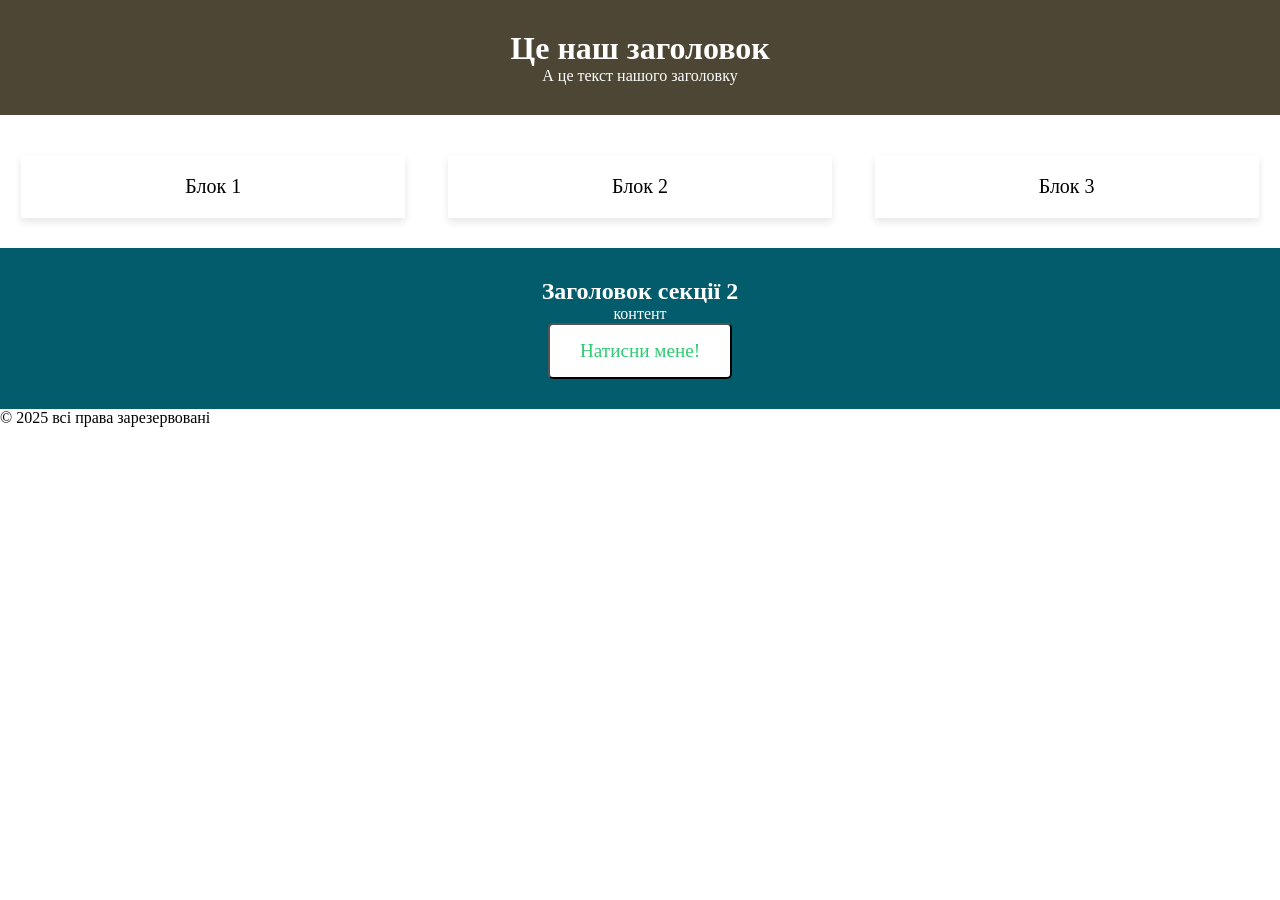
<file: Theme5/GroupLesson52/practice/index.html>
<!DOCTYPE html>
<html lang="en">
<head>
    <meta charset="UTF-8">
    <meta name="viewport" content="width=device-width, initial-scale=1.0">
    <title>Практика групового заняття 5-2</title>
    <link rel="stylesheet" href="style.css">
</head>
<body>
    <div class="container">
        <header>
            <h1>Це наш заголовок</h1>
            <p>А це текст нашого заголовку</p>
        </header>
        <div class="main-content">
            <section>
                <div class="features">
                    <div class="feature">Блок 1</div>
                    <div class="feature">Блок 2</div>
                    <div class="feature">Блок 3</div>                    
                </div>
            </section>
            <section id="section2">
                <h1>Заголовок секції 2</h1>
                <p>контент</p>
                <button>Натисни мене!</button>
            </section>
        </div>
        <footer>&copy; 2025 всі права зарезервовані</footer>
    </div>
    
</body>
</html>
</file>
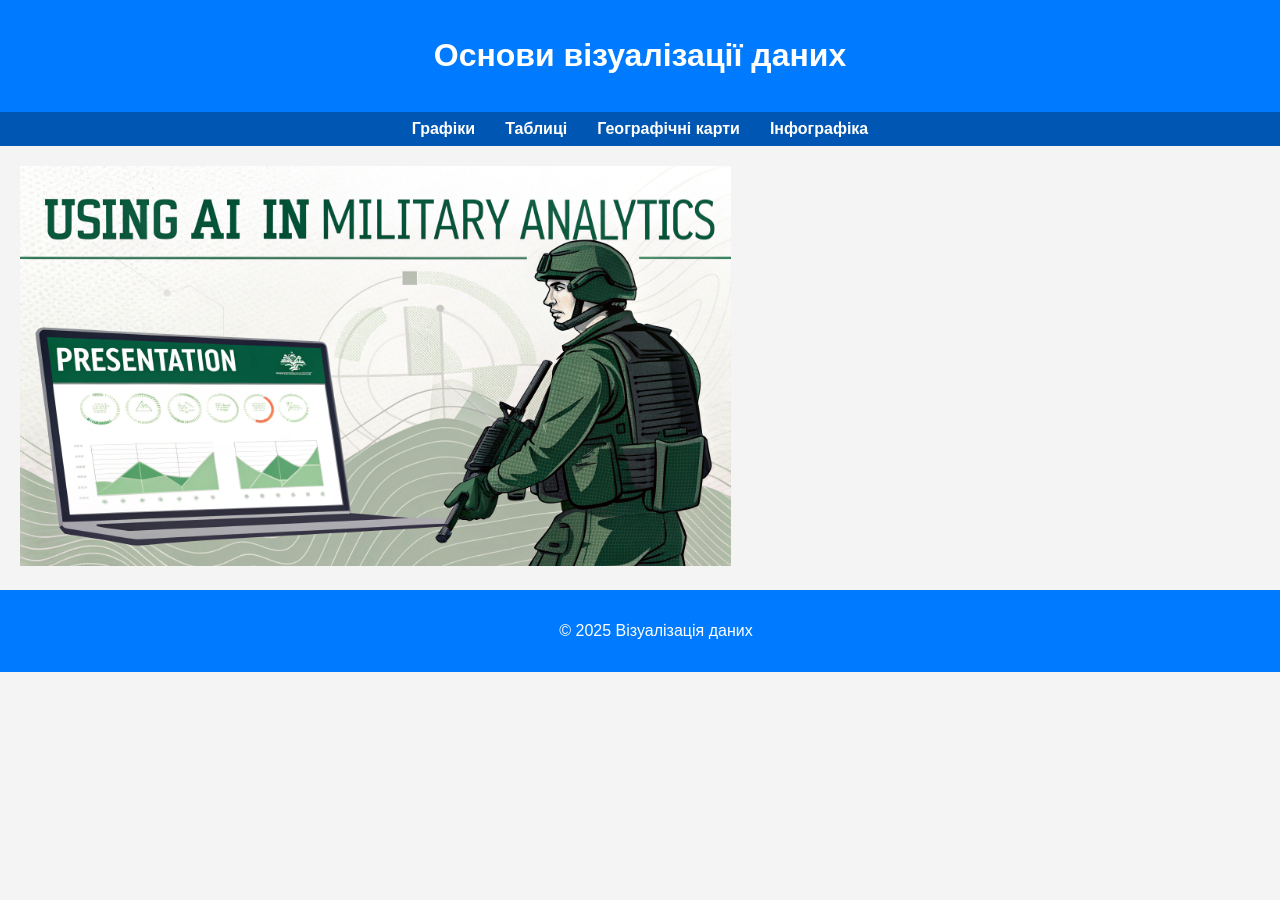
<file: Theme5/GroupLesson54/sample2/index.html>
<!DOCTYPE html>
<html lang="uk">
<head>
    <meta charset="UTF-8">
    <meta name="viewport" content="width=device-width, initial-scale=1.0">
    <title>Візуалізація даних</title>
    <link rel="stylesheet" href="styles.css">
</head>
<body>
    <header>
        <h1>Основи візуалізації даних</h1>
    </header>
    <nav>
        <ul>
            <li><a href="charts.html">Графіки</a></li>
            <li><a href="tables.html">Таблиці</a></li>
            <li><a href="maps.html">Географічні карти</a></li>
            <li><a href="infographics.html">Інфографіка</a></li>
        </ul>
    </nav>
    <main>
        <img src="./img/2.png" alt="" height="400px">
    </main>
    <footer>
        <p>© 2025 Візуалізація даних</p>
    </footer>
</body>
</html>
</file>
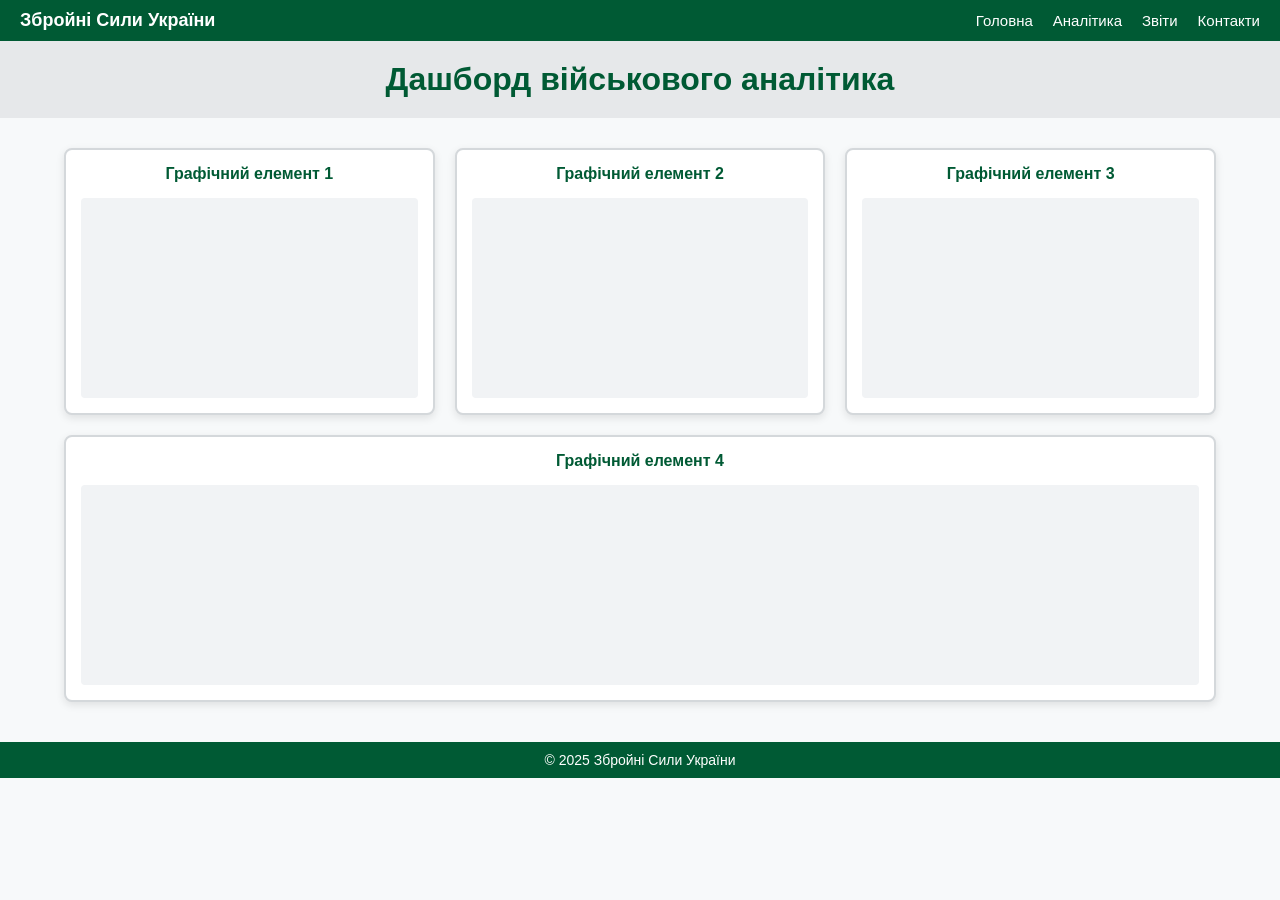
<file: Theme5/Practice53/sample1/index.html>
<!DOCTYPE html>
<html lang="uk">
<head>
    <meta charset="UTF-8">
    <meta name="viewport" content="width=device-width, initial-scale=1.0">
    <title>Дашборд військового аналітика</title>
    <link rel="stylesheet" href="style.css">
</head>
<body>

    <nav class="navbar">
        <div class="logo">Збройні Сили України</div>
        <ul class="nav-menu">
            <li><a href="#">Головна</a></li>
            <li><a href="#">Аналітика</a></li>
            <li><a href="#">Звіти</a></li>
            <li><a href="#">Контакти</a></li>
        </ul>
    </nav>

    <header class="header">
        <h1>Дашборд військового аналітика</h1>
    </header>

    <main class="container">
        <div class="flex-container">
            <div class="graph-block">
                <h2>Графічний елемент 1</h2>
                <div class="graph-placeholder"></div>
            </div>
            <div class="graph-block">
                <h2>Графічний елемент 2</h2>
                <div class="graph-placeholder"></div>
            </div>
            <div class="graph-block">
                <h2>Графічний елемент 3</h2>
                <div class="graph-placeholder"></div>
            </div>
            <div class="graph-block">
                <h2>Графічний елемент 4</h2>
                <div class="graph-placeholder"></div>
            </div>
        </div>
    </main>

    <footer class="footer">
        © 2025 Збройні Сили України
    </footer>

</body>
</html>
</file>
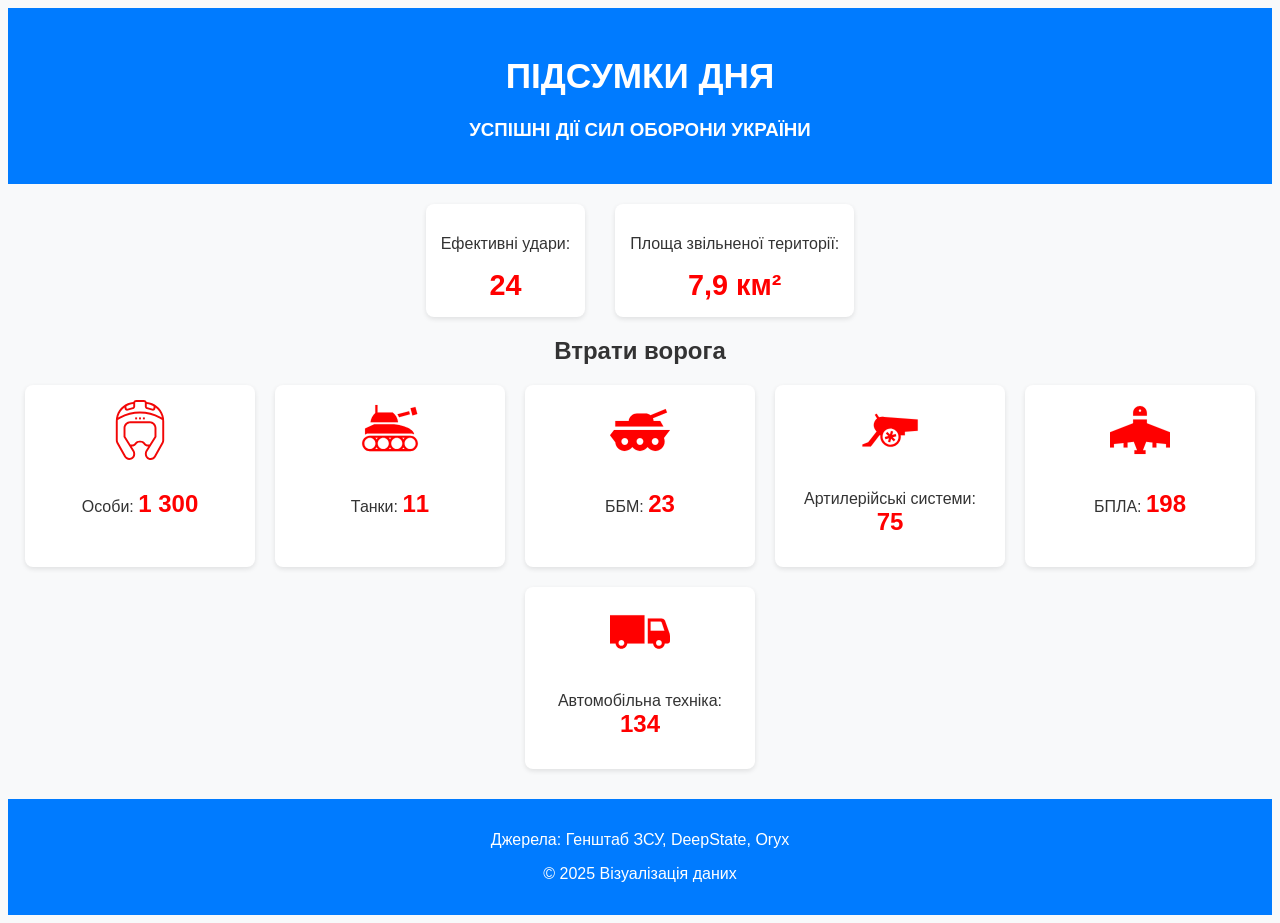
<file: Theme5/GroupLesson54/sample2/infographics.html>
<!DOCTYPE html>
<html lang="uk">
<head>
    <meta charset="UTF-8">
    <meta name="viewport" content="width=device-width, initial-scale=1.0">
    <title>Втрати ворога</title>
    <link rel="stylesheet" href="infographics.css">
</head>
<body>
    <header>
        <h1>ПІДСУМКИ ДНЯ</h1>
        <a href="index.html"><h3>Успішні дії Сил оборони України</h3></a>
    </header>

    <main>
        <section class="summary">
            <div class="stat">
                <p>Ефективні удари:</p>
                <span class="highlight">24</span>
            </div>
            <div class="stat">
                <p>Площа звільненої території:</p>
                <span class="highlight">7,9 км²</span>
            </div>
        </section>

        <h2>Втрати ворога</h2>
        <section class="losses">
            <div class="loss">
                <img src="./img/helmet.svg" alt="Жива сила">
                <p>Особи: <span class="number">1 300</span></p>
            </div>
            <div class="loss">
                <img src="./img/tank.svg" alt="Танки">
                <p>Танки: <span class="number">11</span></p>
            </div>
            <div class="loss">
                <img src="./img/bbm.svg" alt="ББМ">
                <p>ББМ: <span class="number">23</span></p>
            </div>
            <div class="loss">
                <img src="./img/cannon.svg" alt="Артилерія">
                <p>Артилерійські системи: <span class="number">75</span></p>
            </div>
            <div class="loss">
                <img src="./img/drone.svg" alt="БПЛА">
                <p>БПЛА: <span class="number">198</span></p>
            </div>
            <div class="loss">
                <img src="./img/truck.svg" alt="Автотехніка">
                <p>Автомобільна техніка: <span class="number">134</span></p>
            </div>
        </section>
    </main>

    <footer>
        <p>Джерела: Генштаб ЗСУ, DeepState, Oryx</p>
        <p>© 2025 Візуалізація даних</p>
    </footer>
</body>
</html>
</file>
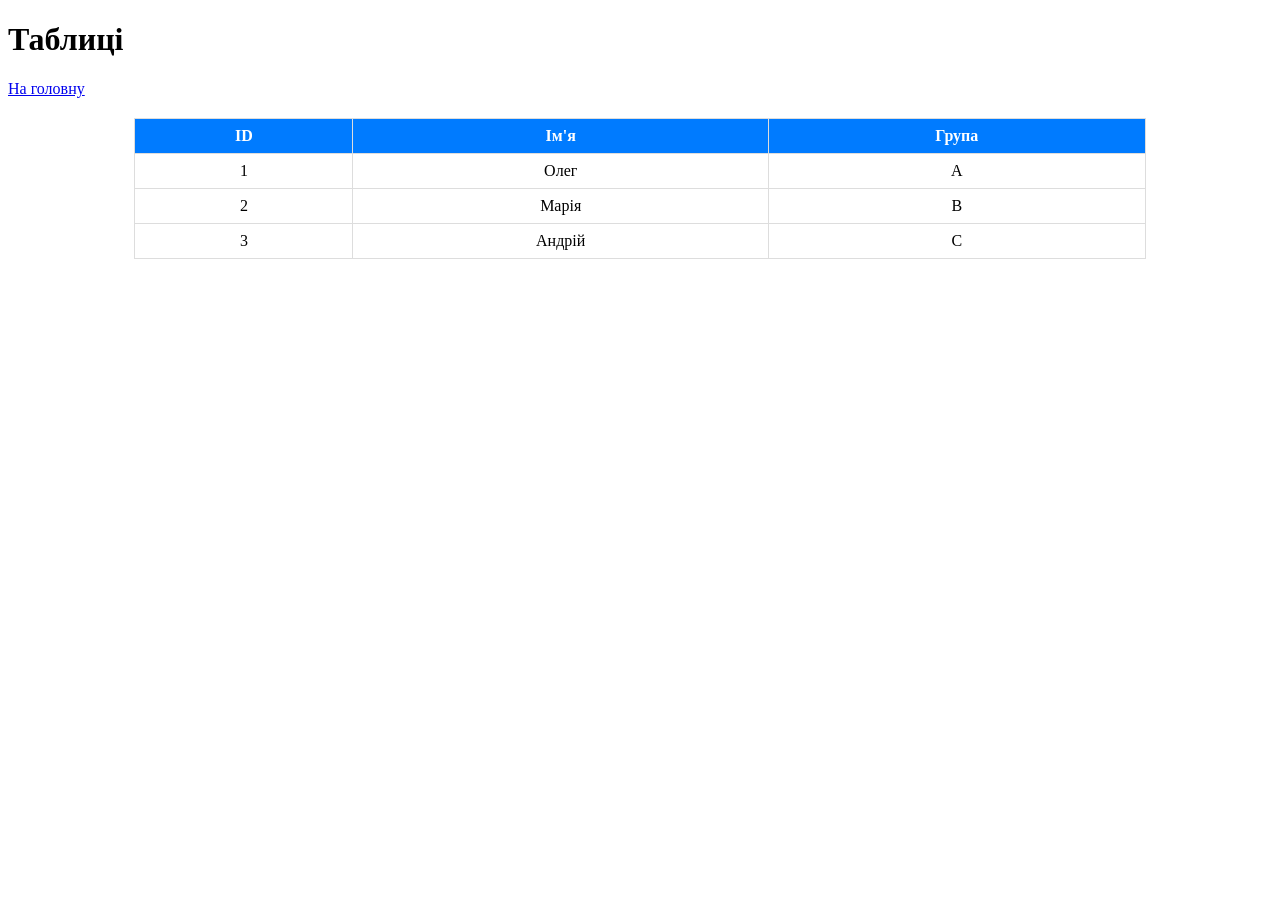
<file: Theme5/GroupLesson54/sample2/tables.html>
<!DOCTYPE html>
<html lang="uk">
<head>
    <meta charset="UTF-8">
    <meta name="viewport" content="width=device-width, initial-scale=1.0">
    <title>Таблиці</title>
    <link rel="stylesheet" href="tables.css">
</head>
<body>
    <header>
        <h1>Таблиці</h1>
        <nav><a href="index.html">На головну</a></nav>
    </header>
    <main>
        <table>
            <thead>
                <tr>
                    <th>ID</th>
                    <th>Ім'я</th>
                    <th>Група</th>
                </tr>
            </thead>
            <tbody>
                <tr><td>1</td><td>Олег</td><td>A</td></tr>
                <tr><td>2</td><td>Марія</td><td>B</td></tr>
                <tr><td>3</td><td>Андрій</td><td>C</td></tr>
            </tbody>
        </table>
    </main>
</body>
</html>
</file>
<file: Theme5/GroupLesson52/practice/style.css>
*{
    margin: 0;
    padding: 0;
    box-sizing: border-box;
    font-family: poppins;
    
}

header {
    color: #fff;
    background-color: #4D4634;
    text-align: center;
    padding: 30px;
    
}

.features {
    display: flex;
    justify-content: space-around;
    flex-wrap: wrap;
    margin-top: 40px;
}

.feature {
    background-color: white;
    padding: 20px;
    width: 30%;
    box-shadow: 0 4px 8px rgba(0, 0, 0, 0.1);
    text-align: center;
    margin-bottom: 30px;
    font-size: 20px;
}

#section2 {
    color: #fff;
    background-color: #035C6B;
    text-align: center;
    padding: 30px;
}

button {
    background-color: white;
    color: #2ecc71;
    padding: 15px 30px;
    text-decoration: none;
    font-size: 1.2em;
    border-radius: 5px;
    transition: background-color 0.3s ease;
}

button:hover {
    background-color: #27ae60;
}

/* Медіа-запити для адаптивного дизайну */
@media screen and (max-width: 768px) {
    /* Для маленьких екранів (планшети і мобільні) */
    header h1 {
        font-size: 2.5em;
    }

    header p {
        font-size: 1.2em;
    }

    .features {
        flex-direction: column;
        align-items: center;
    }

    .feature {
        width: 80%;
        margin-bottom: 20px;
    }

    

    button {
        padding: 12px 25px;
        font-size: 1em;
    }
}

@media screen and (max-width: 480px) {
    /* Для дуже маленьких екранів (мобільні телефони) */
    header h1 {
        font-size: 2em;
    }

    header p {
        font-size: 1em;
    }

    button {
        padding: 10px 20px;
        font-size: 0.9em;
    }
}
</file>
<file: Theme5/GroupLesson54/sample2/styles.css>
/* Основні стилі для адаптивного дашборду */
body {
    font-family: Arial, sans-serif;
    margin: 0;
    padding: 0;
    background-color: #f4f4f4;
    color: #333;
}

header {
    background: #007bff;
    color: white;
    text-align: center;
    padding: 1rem;
}

nav {
    display: flex;
    justify-content: center;
    background: #0056b3;
    padding: 0.5rem;
}

nav ul {
    list-style: none;
    padding: 0;
    margin: 0;
    display: flex;
}

nav ul li {
    margin: 0 15px;
}

nav ul li a {
    color: white;
    text-decoration: none;
    font-weight: bold;
}

main {
    padding: 20px;
}

.cards {
    display: flex;
    justify-content: space-around;
    margin-bottom: 20px;
}

.card {
    background: white;
    padding: 20px;
    border-radius: 8px;
    box-shadow: 0 2px 5px rgba(0, 0, 0, 0.1);
    text-align: center;
    width: 150px;
}

.chart-container {
    background: white;
    padding: 20px;
    border-radius: 8px;
    box-shadow: 0 2px 5px rgba(0, 0, 0, 0.1);
    margin-bottom: 20px;
    text-align: center;
}

canvas {
    max-width: 100%;
    height: auto;
}

footer {
    text-align: center;
    padding: 1rem;
    background: #007bff;
    color: white;
    position: relative;
    bottom: 0;
    width: 100%;
}
</file>
<file: Theme5/Practice53/sample1/style.css>
/* CSS-змінні відповідно до брендбуку ЗСУ */
:root {
    --color-primary: #005a34;       /* Темно-зелений */
    --color-accent: #ffdd00;        /* Жовтий */
    --color-background: #f7f9fa;    /* Фон */
    --color-secondary-bg: #e6e8ea;  /* Заголовки */
    --color-text: #333333;          /* Текст */
    --color-light-bg: #ffffff;      /* Фон блоків */
    --color-border: #d4d8db;        /* Рамки */
    --color-placeholder: #f1f3f5;   /* Плейсхолдери */
}

/* Загальні налаштування */
* {
    margin: 0;
    padding: 0;
    box-sizing: border-box;
}

body {
    font-family: Arial, sans-serif;
    background-color: var(--color-background);
    color: var(--color-text);
}

/* Навігація */
.navbar {
    background-color: var(--color-primary);
    color: var(--color-light-bg);
    display: flex;
    justify-content: space-between;
    align-items: center;
    padding: 10px 20px;
}

.logo {
    font-weight: bold;
    font-size: 18px;
}

.nav-menu {
    list-style: none;
    display: flex;
}

.nav-menu li {
    margin-left: 20px;
}

.nav-menu a {
    color: var(--color-light-bg);
    text-decoration: none;
    font-size: 15px;
}

.nav-menu a:hover {
    color: var(--color-accent);
}

/* Заголовок */
.header {
    
    padding: 20px;
    background-color: var(--color-secondary-bg);
    text-align: center;
    margin-bottom: 10px;
}

.header h1 {
    color: var(--color-primary);
}

/* Контейнер */
.container {
    width: 90%;
    max-width: 1200px;
    margin: 0 auto;
    padding: 20px 0;
}

/* Контейнер для графічних блоків (Flexbox) */
.flex-container {
    display: flex;
    flex-wrap: wrap;
    justify-content: space-between;
    gap: 20px;
}

/* Блоки для графічних елементів */
.graph-block {
    flex: 1 1 calc(50% - 20px); /* За замовчуванням 2 блоки в рядок */
    background-color: var(--color-light-bg);
    border: 2px solid var(--color-border);
    border-radius: 8px;
    padding: 15px;
    box-shadow: 0 3px 8px rgba(0, 0, 0, 0.1);
    min-width: 300px;
}

.graph-block h2 {
    font-size: 16px;
    color: var(--color-primary);
    margin-bottom: 15px;
    text-align: center;
}

.graph-placeholder {
    width: 100%;
    height: 200px;
    background-color: var(--color-placeholder);
    border-radius: 4px;
}

/* Футер */
.footer {
    background-color: var(--color-primary);
    color: var(--color-light-bg);
    text-align: center;
    padding: 10px;
    font-size: 14px;
    margin-top: 20px;
}

/* Адаптивність для трьох рівнів екрану */

/* Великі екрани (від 1200px) - 4 блоки в ряд */
@media screen and (min-width: 1200px) {
    .graph-block {
        flex: 1 1 calc(25% - 20px);
    }
}

/* Середні екрани (від 600px до 1199px) - 2 блоки в ряд */
@media screen and (max-width: 1199px) and (min-width: 600px) {
    .graph-block {
        flex: 1 1 calc(50% - 20px);
    }
}

/* Мобільні пристрої (до 600px) - 1 блок у ряд */
@media screen and (max-width: 599px) {
    .graph-block {
        flex: 1 1 100%;
    }
}
</file>
<file: Theme5/GroupLesson54/sample2/infographics.css>
body {
    font-family: Arial, sans-serif;
    text-align: center;
    background-color: #f8f9fa;
    color: #333;
}

header {
    background: #007bff;
    color: white;
    padding: 1.5rem;
    text-transform: uppercase;
}

h1 {
    font-size: 2.2rem;
    font-weight: bold;
}

.summary {
    display: flex;
    justify-content: center;
    gap: 30px;
    margin: 20px 0;
}

.stat {
    background: white;
    padding: 15px;
    border-radius: 8px;
    box-shadow: 0 2px 5px rgba(0, 0, 0, 0.1);
}

.highlight {
    font-size: 1.8rem;
    font-weight: bold;
    color: red;
}

.losses {
    display: flex;
    flex-wrap: wrap;
    justify-content: center;
    gap: 20px;
    margin-top: 20px;
}

.loss {
    background: white;
    padding: 15px;
    border-radius: 8px;
    width: 200px;
    text-align: center;
    box-shadow: 0 2px 5px rgba(0, 0, 0, 0.1);
    transition: transform 0.2s ease-in-out;
}

.loss:hover {
    transform: scale(1.05);
}

.loss img {
    width: 60px;
    height: 60px;
    margin-bottom: 10px;
}

.number {
    font-weight: bold;
    color: red;
    font-size: 1.5rem;
}

footer {
    margin-top: 30px;
    background: #007bff;
    color: white;
    padding: 1rem;
}

a {
    color: white;
    text-decoration: none;
    font-weight: bold;
}
</file>
<file: Theme5/GroupLesson54/sample2/tables.css>
table {
    width: 80%;
    margin: 20px auto;
    border-collapse: collapse;
}

th, td {
    border: 1px solid #ddd;
    padding: 8px;
    text-align: center;
}

th {
    background-color: #007bff;
    color: white;
}
</file>
